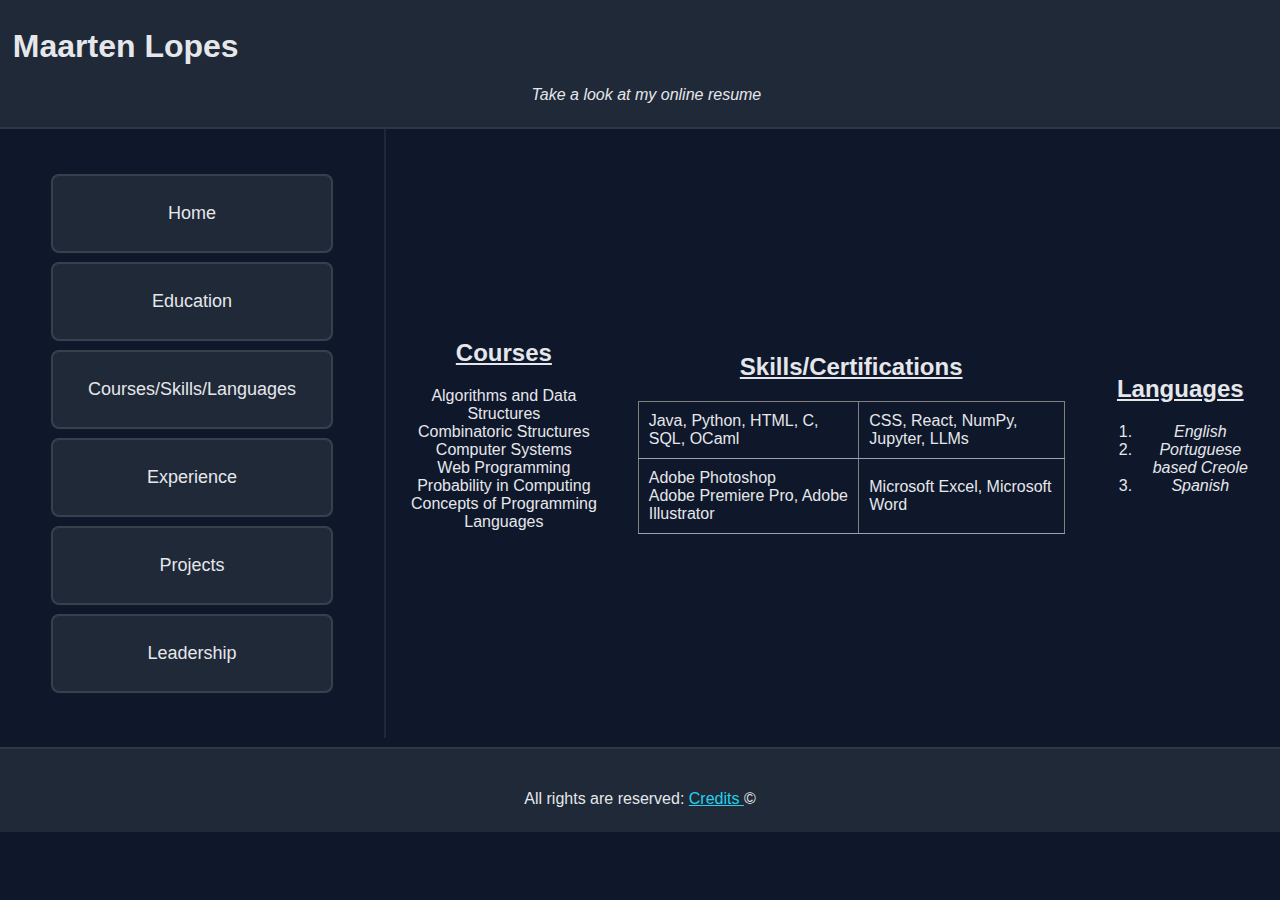
<file: csl/csl.html>
<!DOCTYPE html>
<html lang="en">
<head>
    <meta charset="UTF-8">
    <link rel="stylesheet" href="../css/styles.css" style="text/css">
    <title>Maarten's Resume | CSL</title>
</head>
<body>
<div id="responsivecsl">
    <div id="head">
        <header><h1>Maarten Lopes</h1></header>
        <p>
            <em>Take a look at my online resume</em>
        </p>
    </div>
    <div id="close">
        <nav>
            <ul>
                <li><a href="../index.html">Home</a></li>
                <li><a href="../education/education.html">Education</a></li>
                <li><a href="../csl/csl.html">Courses/Skills/Languages</a></li>
                <li><a href="../experience/experience.html">Experience</a></li>
                <li><a href="../projects/projects.html">Projects</a></li>
                <li><a href="../leadership/leadership.html">Leadership</a></li>
            </ul>
        </nav>
        <main>
            <div id="course">
                <h2><u>Courses</u></h2>
                <ul>
                    <li> Algorithms and Data Structures </li>
                    <li> Combinatoric Structures </li>
                    <li> Computer Systems </li>
                    <li> Web Programming </li>
                    <li> Probability in Computing </li>
                    <li> Concepts of Programming Languages </li>
                </ul>
            </div>
            <div id="skills">
                <h2><u>Skills/Certifications</u></h2>
                <table border="">
                    <tr>
                        <td>Java, Python, HTML, C, SQL, OCaml</td>
                        <td>CSS, React, NumPy, Jupyter, LLMs</td>
                    </tr>
                    <tr>
                        <td>Adobe Photoshop <br> Adobe Premiere Pro, Adobe Illustrator</td>
                        <td>Microsoft Excel, Microsoft Word</td>
                    </tr>
                </table>
            </div>
            <div id="lang">
                <h2><u>Languages</u></h2>
                <ol>
                    <li><em>English</em></li>
                    <li><em>Portuguese based Creole</em></li>
                    <li><em>Spanish</em></li>
                </ol>
            </div>
        </main>
    </div>
    <footer>
        <br>
        <p>
            All rights are reserved: <a href="#">Credits </a> &#169
        </p>
    </footer>
</div>
</body>
</html>
</file>
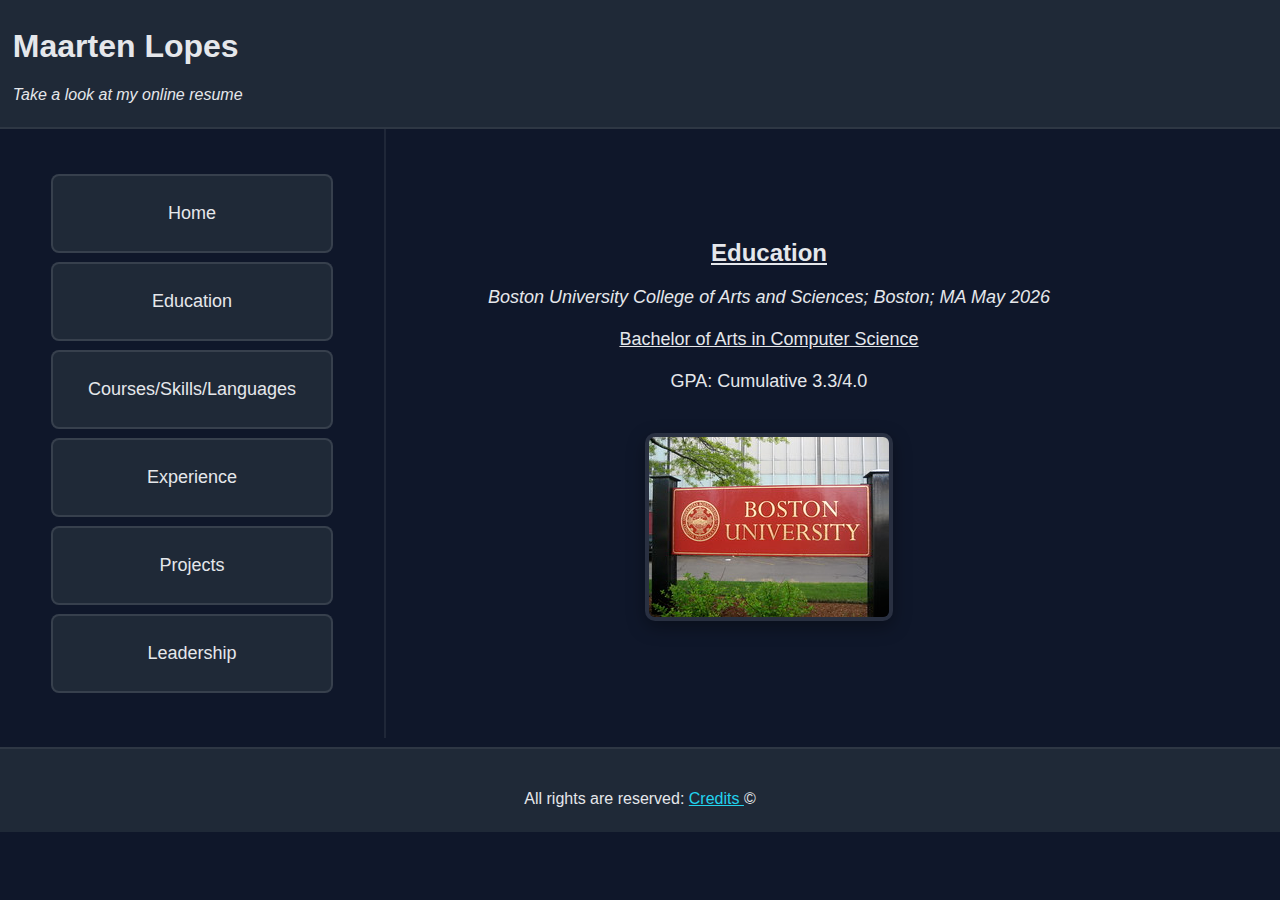
<file: education/education.html>
<!DOCTYPE html>
<html lang="en">
<head>
    <meta charset="UTF-8">
    <link rel="stylesheet" href="../css/styles.css" style="text/css">
    <title>Maarten Resume | Education</title>
</head>
<body>
<div id="responsiveedu">
    <div id="head">
        <header><h1>Maarten Lopes</h1></header>
        <p>
            <em>Take a look at my online resume</em>
        </p>
    </div>
    <div id="close">
        <nav>
            <ul>
                <li><a href="../index.html">Home</a></li>
                <li><a href="../education/education.html">Education</a></li>
                <li><a href="../csl/csl.html">Courses/Skills/Languages</a></li>
                <li><a href="../experience/experience.html">Experience</a></li>
                <li><a href="../projects/projects.html">Projects</a></li>
                <li><a href="../leadership/leadership.html">Leadership</a></li>
            </ul>
        </nav>
        <main>
            <div id="edu">
                <h2><u>Education</u></h2>
                <p>
                    <em>Boston University College of Arts and Sciences; Boston; MA May 2026</em> <br> <br>
                    <u>Bachelor of Arts in Computer Science</u> <br> <br>
                    GPA: Cumulative 3.3/4.0
                </p>
                <img src="../src/bu%20logo.jpg" alt="bulogo"></a>
            </div>
        </main>
    </div>
    <footer>
        <br>
        <p>
            All rights are reserved: <a href="#">Credits </a> &#169
        </p>
    </footer>
</div>
</body>
</html>
</file>
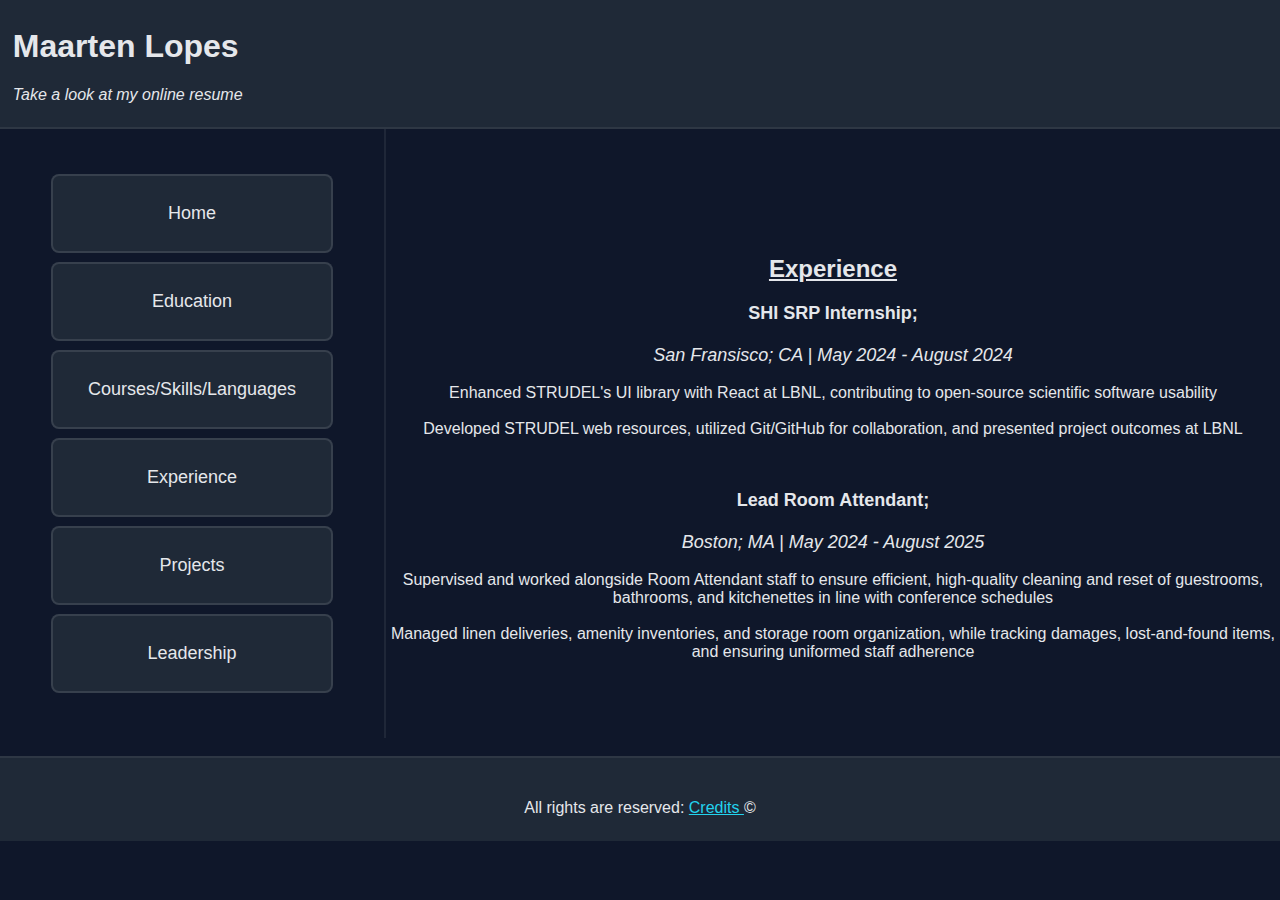
<file: experience/experience.html>
<!DOCTYPE html>
<html lang="en">
<head>
    <meta charset="UTF-8">
    <link rel="stylesheet" href="../css/styles.css" style="text/css">
    <title>Maarten's Resume | Experience</title>
</head>
<body>
<div id="responsiveexp">
    <div id="head">
        <header><h1>Maarten Lopes</h1></header>
        <p>
            <em>Take a look at my online resume</em>
        </p>
    </div>
    <div id="close">
        <nav>
            <ul>
                <li><a href="../index.html">Home</a></li>
                <li><a href="../education/education.html">Education</a></li>
                <li><a href="../csl/csl.html">Courses/Skills/Languages</a></li>
                <li><a href="../experience/experience.html">Experience</a></li>
                <li><a href="../projects/projects.html">Projects</a></li>
                <li><a href="../leadership/leadership.html">Leadership</a></li>
            </ul>
        </nav>
        <main>
            <div id="exp">
                <h2><u>Experience</u></h2>
                <p><strong>SHI SRP Internship;</strong> <br><br> <em> San Fransisco; CA | May 2024 - August 2024 </em></p>
                <ul>
                    <li>Enhanced STRUDEL's UI library with React at LBNL, contributing to open-source
                        scientific software usability </li> <br>
                    <li>Developed STRUDEL web resources, utilized Git/GitHub for collaboration, and
                        presented project outcomes at LBNL</li>
                </ul>
                <br>
                <p><strong>Lead Room Attendant;</strong> <br><br>
                    <em>Boston; MA | May 2024 - August 2025</em></p>
                <ul>
                    <li>Supervised and worked alongside Room Attendant staff to ensure efficient,
                        high-quality cleaning and reset of guestrooms, bathrooms, and kitchenettes
                        in line with conference schedules</li> <br>
                    <li>Managed linen deliveries, amenity inventories, and storage room organization,
                        while tracking damages, lost-and-found items, and ensuring uniformed staff adherence</li>
                </ul>
            </div>
        </main>
    </div>
    <footer>
        <br>
        <p>
            All rights are reserved: <a href="#">Credits </a> &#169
        </p>
    </footer>
</div>
</body>
</html>
</file>
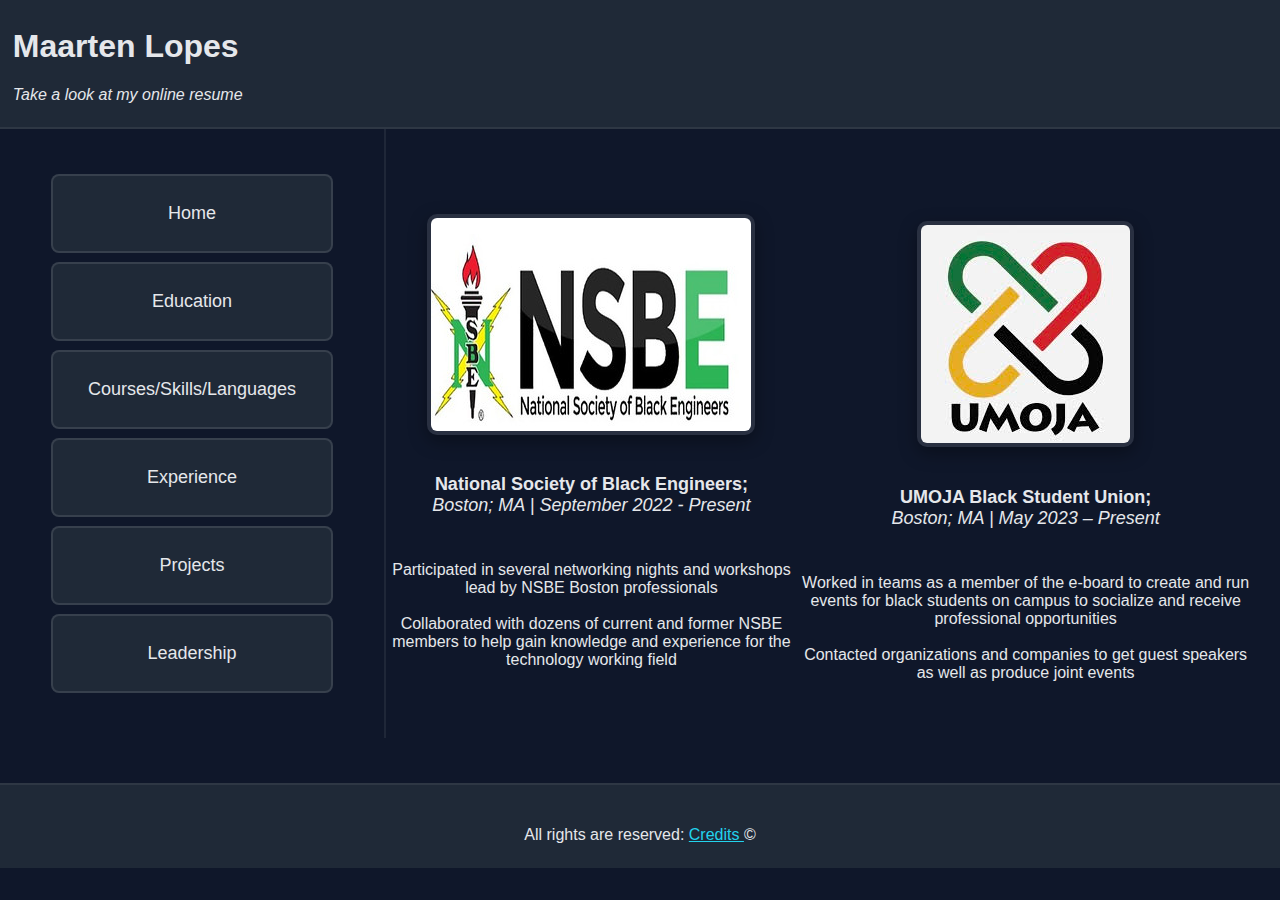
<file: leadership/leadership.html>
<!DOCTYPE html>
<html lang="en">
<head>
    <meta charset="UTF-8">
    <link rel="stylesheet" href="../css/styles.css" style="text/css">
    <title>Maarten's Resume | Leadership</title>
</head>
<body>
<div id="responsivelead">
    <div id="head">
        <header><h1>Maarten Lopes</h1></header>
        <p>
            <em>Take a look at my online resume</em>
        </p>
    </div>
    <div id="close">
        <nav>
            <ul>
                <li><a href="../index.html">Home</a></li>
                <li><a href="../education/education.html">Education</a></li>
                <li><a href="../csl/csl.html">Courses/Skills/Languages</a></li>
                <li><a href="../experience/experience.html">Experience</a></li>
                <li><a href="../projects/projects.html">Projects</a></li>
                <li><a href="../leadership/leadership.html">Leadership</a></li>
            </ul>
        </nav>
        <main>
            <div id="nsbe">
                <img src="../src/nsbelogo.jpg" alt="nsbelogo"></a>
                <p><strong>National Society of Black Engineers;</strong> <br>
                    <em>Boston; MA | September 2022 - Present</em></p>
                <ul>
                    <li>Participated in several networking nights and workshops lead by NSBE
                        Boston professionals</li> <br>
                    <li>Collaborated with dozens of current and former NSBE members to help gain
                        knowledge and experience for the technology working field</li>
                </ul>
                <br>
            </div>
            <div id="umoja">
                <img src="../src/umoja%20logo.jpg" alt="umojalogo"></a>
                <p><strong>UMOJA Black Student Union;</strong> <br>
                    <em>Boston; MA | May 2023 – Present</em></p>
                <ul>
                    <li>Worked in teams as a member of the e-board to create and run events for black
                        students on campus to socialize and receive professional opportunities</li> <br>
                    <li>Contacted organizations and companies to get guest speakers as well as produce joint events</li>
                </ul>
            </div>
        </main>
    </div>
    <footer>
        <br>
        <p>
            All rights are reserved: <a href="#">Credits </a> &#169
        </p>
    </footer>
</div>
</body>
</html>
</file>
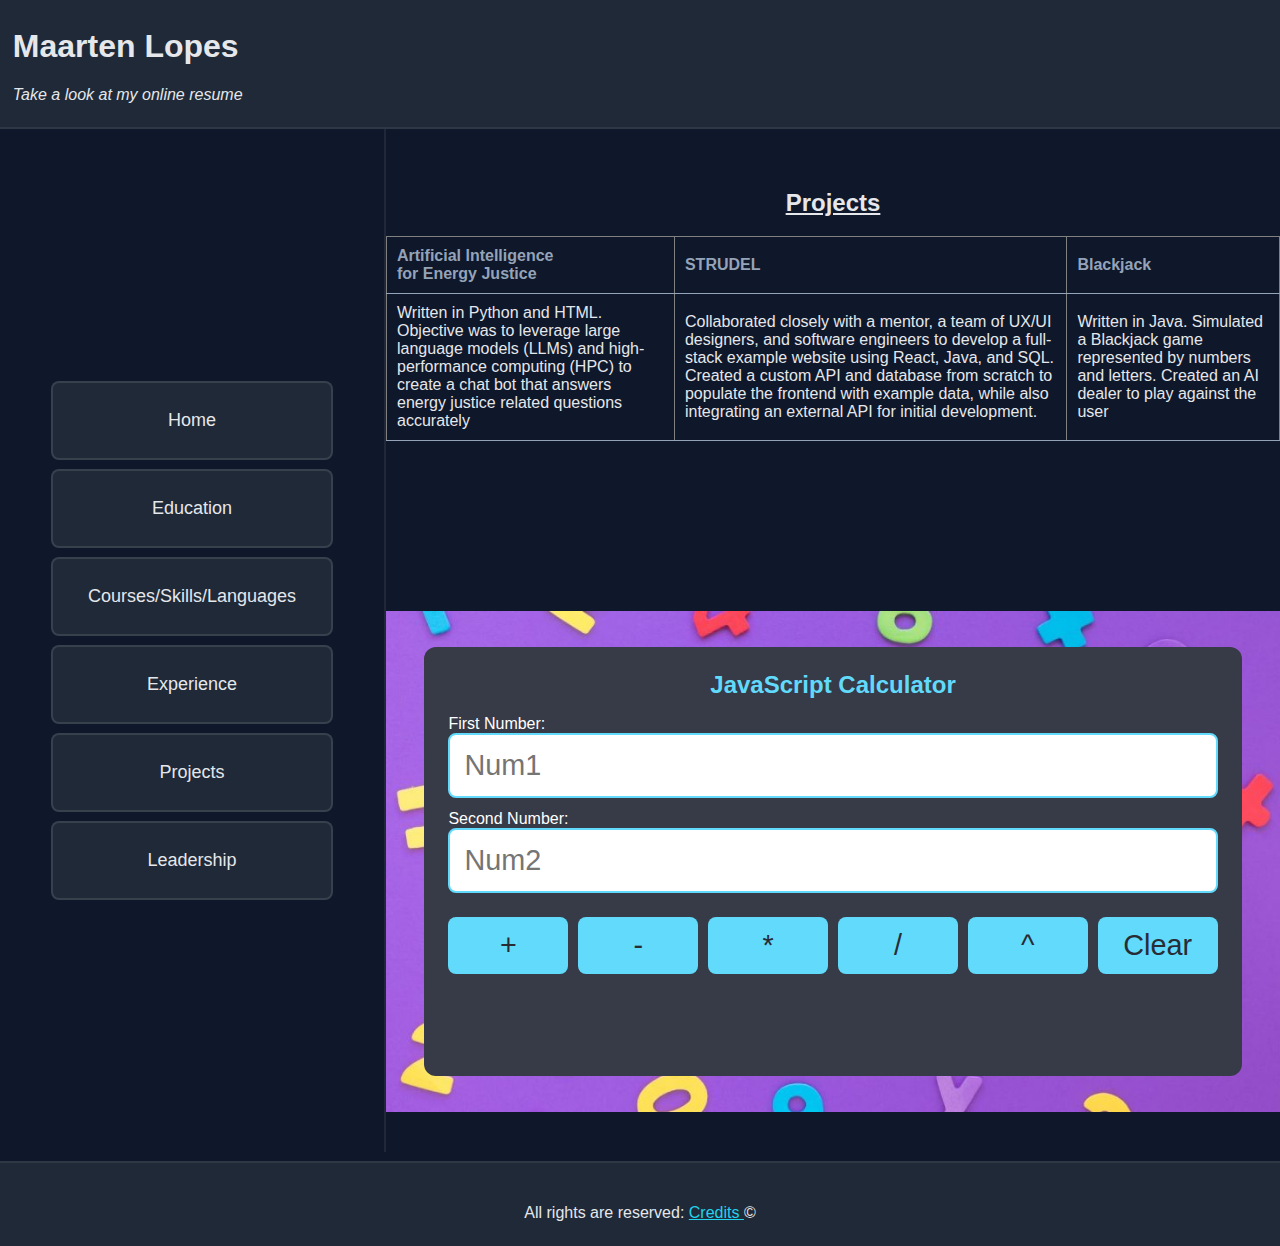
<file: projects/projects.html>
<!DOCTYPE html>
<html lang="en">
<head>
    <meta charset="UTF-8">
    <link rel="stylesheet" href="../css/styles.css" style="text/css">
    <link rel="stylesheet" href="../css/calculator.css" style="text/css">
    <title><Maarten's Resume | Projects></title>
</head>
<body>
<div id="responsivepro">
    <div id="head">
        <header><h1>Maarten Lopes</h1></header>
        <p>
            <em>Take a look at my online resume</em>
        </p>
    </div>
    <div id="close">
        <nav>
            <ul>
                <li><a href="../index.html">Home</a></li>
                <li><a href="../education/education.html">Education</a></li>
                <li><a href="../csl/csl.html">Courses/Skills/Languages</a></li>
                <li><a href="../experience/experience.html">Experience</a></li>
                <li><a href="../projects/projects.html">Projects</a></li>
                <li><a href="../leadership/leadership.html">Leadership</a></li>
            </ul>
        </nav>
        <main>
            <div id="proj">
                <h2><u>Projects</u></h2>
                <table border="">
                    <tr>
                        <th><strong>Artificial Intelligence <br> for Energy Justice</strong></th>
                        <th><strong>STRUDEL</strong></th>
                        <th><strong>Blackjack</strong></th>
                    </tr>
                    <tr>
                        <td>Written in Python and HTML. Objective was to leverage large language models
                            (LLMs) and high-performance computing (HPC) to create a chat bot that answers
                            energy justice related questions accurately</td>
                        <td>Collaborated closely with a mentor, a team of UX/UI designers, and software engineers
                            to develop a full-stack example website using React, Java, and SQL.
                            Created a custom API and database from scratch to populate the frontend with example data,
                            while also integrating an external API for initial development.</td>
                        <td>Written in Java. Simulated a Blackjack game represented by numbers and letters.
                            Created an AI dealer to play against the user</td>
                    </tr>
                </table>
            </div>
            <section id="calculator">
                <div class="calc-container">
                    <h2>JavaScript Calculator</h2>

                    <div class="calc-inputs">
                        <div class="calculator-input">
                            <label for="num1">First Number:</label>
                            <input id="num1" placeholder="Num1">
                        </div>
                        <div class="calculator-input">
                            <label for="num2">Second Number:</label>
                            <input id="num2" placeholder="Num2">
                        </div>
                    </div>

                    <div class="calc-buttons">
                        <button onclick="add()" class="button">+</button>
                        <button onclick="sub()" class="button">-</button>
                        <button onclick="multiply()" class="button">*</button>
                        <button onclick="divide()" class="button">/</button>
                        <button onclick="power()" class="button">^</button>
                        <button onclick="doClear()" class="button">Clear</button>
                    </div>

                    <div id="results" class="calc-results"></div>
                </div>
            </section>
        </main>
    </div>
    <footer>
        <br>
        <p>
            All rights are reserved: <a href="#">Credits </a> &#169
        </p>
    </footer>
</div>
<script src="../js/calculator.js"></script>
</body>
</html>
</file>
<file: css/styles.css>
* {
    box-sizing: border-box;
}
html, body {
    height: 100%;
}

body {
    margin: 0;
    background-color: #0F172A;
    color: #E5E7EB;
    text-align: center;
    font-family: Arial, Helvetica, sans-serif;
}

#responsivehome,
#responsivelead,
#responsiveexp,
#responsiveedu,
#responsivepro,
#responsivecsl,
#responsive {
    width: 100%;
    min-height: 100vh;
    margin: 0 auto;
    background-color: #0F172A;
    color: #E5E7EB;
}

#head {
    background-color: #1F2937;
    color: #E5E7EB;
    padding-left: 1%;
    padding-top: 0.5%;
    padding-bottom: 0.5%;
    text-align: left;
    border-bottom: 2px solid rgba(229,231,235,0.08);
}

#close {
    display: flex;
    flex-direction: row;
}

nav {
    background-color: transparent;
    width: 30%;
    text-align: center;
    padding-left: 3%;
    padding-right: 3%;
}

nav ul {
    list-style: none;
    margin: 5vh 0;
    padding: 0;
}

#responsivehome #close ul {
    margin: 7vh 0;
}
#responsivepro  #close ul {
    margin: 7vh 0;
}
#responsivelead #close ul {
    margin: 5vh 0;
}

nav li {
    border: 2px solid rgba(229,231,235,0.12);
    background-color: #1F2937;
    margin-left: 1vw;
    margin-right: 1vw;
    margin-bottom: 1vh;
    padding: 3vh 2vw;
    font-size: calc(1px + 1vw);
    border-radius: 8px;
}

nav li:hover{
    transform: translateY(-2px);
    border-color: #22D3EE;
    background-color: #1F2937;
    box-shadow: 0 10px 24px rgba(34,211,238,.25);
}

nav a {
    text-decoration: none;
    color: #E5E7EB;
    font-size: large;
}

main {
    background-color: #0F172A;
    color: #E5E7EB;
    width: 70%;
    display: flex;
    flex-direction: row;
    justify-content: space-around;
    text-align: center;
    align-items: center;
    border-left: 2px solid rgba(229,231,235,0.08);
}

main ul {
    list-style: none; padding: 0;
}
main p  {
    font-size: large;
}
main a  {
    color: #22D3EE; text-decoration: none;
}
main a:hover {
    text-decoration: underline;
}

footer {
    margin: 1vh 0;
    padding: 0.6% 1%;
    background-color: #1F2937;
    color: #E5E7EB;
    text-align: center;
    border-top: 2px solid rgba(229,231,235,0.08);
}
footer a {
    color: #22D3EE;
}

img {
    border: 4px solid rgba(229,231,235,0.12);
    max-width: 80%;
    height: auto;
    margin: 4%;
    border-radius: 10px;
    box-shadow: 0 6px 18px rgba(0,0,0,.35);
}

#proj img   {
    border-width: 2px; margin: 5vh;
}
#proj table {
    margin-right: 3vw;
}

table {
    width: 100%;
    border-collapse: collapse;
    color: #E5E7EB;
}

th, td {
    border-bottom: 1px solid #94A3B8;
    padding: 10px;
    text-align: left;
}
th {
    color: #94A3B8;
    font-weight: 600;
}

#responsivehome main {
    align-items: center;
}

#responsivehome #close img {
    max-width: 55%;
    margin: 3% 4%;
}

#responsivehome main p {
    padding-right: 5%;
    padding-left: 5%;
    font-size: larger;
}

#nsbe {
    margin-top: 7vh;
}
#umoja {
    margin-top: 7vh; margin-right: 2vw;
}
#responsivelead footer {
    margin: 5vh 0;
}

#exp {
    margin-top: 5vh;
}
#responsiveexp footer {
    margin: 2vh 0;
}

#edu {
    margin-right: 10vw;
}
#responsiveedu main {
    align-items: center;
}

#responsivecsl main {
    align-items: center;
    justify-content: center;
    text-align: center;
}
#course, #skills, #lang {
    margin: 0;
    padding: 1rem;
}
#responsivecsl ul, #responsivecsl p {
    text-align: center;
}

#responsive main p img {
    max-width: 5%;
}
#responsive main p {
    margin-top: 10%;
    padding: 5%;
    font-size: large;
}
#responsive footer {
    margin: 2vh 0;
    padding: 1%;
}

/* projects area colors */
#responsivepro {
    color: #E5E7EB;
    background-color: #0F172A;
}
#responsivepro #close ul {
    margin: 28vh 0;
}

@media screen and (max-width: 1000px) {
    main {
        width: 100%;
    }
}

@media screen and (max-width: 750px) {
    #close {
        flex-direction: column;
    }

    nav {
        width: 100%;
    }

    main {
        width: 100%;
        flex-direction: column;
        border-left: none;
    }

    nav li {
        display: inline-block;
        margin: 0 1vw 1vh 1vw;
        padding: 1.2vh 2vw;
    }

    nav a {
        font-size: calc(1px + 1vw);
    }

    #head {
        text-align: center;
    }

    #responsivehome #close ul {
        margin: 4vh 0;
    }

    #responsivehome #close img {
        max-width: 70%;
        margin: 4% 0;
    }

    #responsivepro #proj table {
        margin: 0;
    }

    #responsivepro #proj img {
        margin: 0;
    }

    #responsivepro #close ul {
        margin: 4vh 0;
    }

    #responsivelead #close ul {
        margin: 6vh 0;
    }
}
</file>
<file: css/calculator.css>
#responsivepro main {
    flex-direction: column;
    align-items: center;
}

#proj { width: 100%; }
#proj table {
    width: 100%;
    margin: 0 auto;
}
#calculator {
    width: 100%;
    background-image: url('../src/math.jpeg');
    background-size: cover;
    background-position: center;
    padding: 4vh 3vw;
    margin-top: 10vh;
}

#calculator .calc-container {
    max-width: 900px;
    margin: 0 auto;
    padding: 24px;
    background-color: #373a47;
    box-sizing: border-box;
    display: grid;
    grid-template-columns: 1fr;
    border-radius: 12px;
}

#calculator h2 {
    text-align: center;
    color: #61dafb;
    margin: 0 0 16px 0;
}

#calculator .calc-inputs {
    display: flex;
    flex-direction: column;
    margin-bottom: 16px;
    gap: 12px;
}

#calculator .calculator-input {
    color: white;
    text-align: left;
}

#calculator input {
    width: 100%;
    padding: 14px;
    box-sizing: border-box;
    font-size: calc(16px + 1vw);
    background-color: white;
    border: 2px solid #61dafb;
    color: black;
    border-radius: 8px;
}

#calculator input:focus { border-color: #61dafb; outline: none; }

#calculator .calc-buttons {
    display: flex;
    flex-wrap: wrap;
    gap: 10px;
    justify-content: center;
    margin-top: 8px;
}

#calculator .button {
    flex: 1 1 110px;
    padding: 12px 16px;
    font-size: calc(16px + 1vw);
    text-align: center;
    background-color: #61dafb;
    color: #282c35;
    border: none;
    border-radius: 8px;
    cursor: pointer;
}

#calculator .button:hover { background-color: #5aa4db; }

#calculator .calc-results {
    margin-top: 16px;
    font-size: calc(28px + 1vw);
    color: white;
    min-height: 1.5em;
    text-align: center;
}

@media screen and (max-width: 750px) {
    #calculator input,
    #calculator .button { font-size: calc(14px + 1vw); }

    #calculator .calc-results { font-size: calc(16px + 1vw); }
}
</file>
